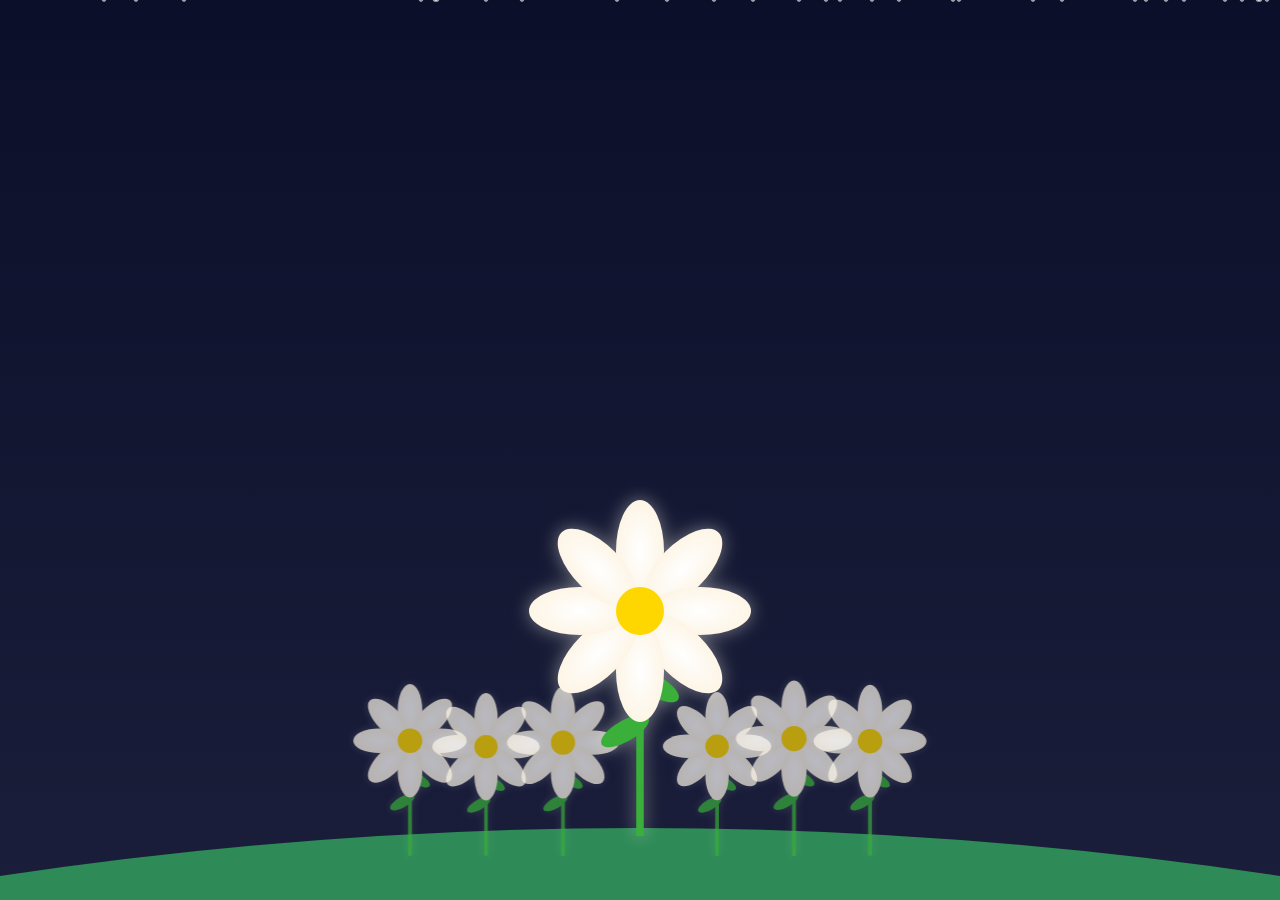
<file: flowerV2/index.html>
<!DOCTYPE html>
<html lang="pt-br">
<head>
  <meta charset="UTF-8" />
  <meta name="viewport" content="width=device-width, initial-scale=1.0"/>
  <title>Campo com Margaridas</title>
  <link rel="stylesheet" href="style.css" />
</head>
<body>
  <div class="scene" id="scene">
    <div class="falling-petals"></div>

    <svg class="ground" viewBox="0 0 100 25" preserveAspectRatio="none">
      <path d="M0 20 Q50 0 100 20 L100 25 L0 25 Z" fill="#2e8b57"/>
    </svg>

    <div class="flower-container main-flower" id="flower">
      <svg class="flower glow" viewBox="0 0 200 250" xmlns="http://www.w3.org/2000/svg">
        <!-- Caule -->
        <line x1="100" y1="250" x2="100" y2="100" stroke="#3aaf3a" stroke-width="5" />

        <!-- Folhas do caule -->
        <ellipse cx="90" cy="180" rx="18" ry="7" fill="#3aaf3a" transform="rotate(-30 90 180)" />
        <ellipse cx="110" cy="150" rx="18" ry="7" fill="#3aaf3a" transform="rotate(30 110 150)" />
        <ellipse cx="90" cy="120" rx="14" ry="6" fill="#3aaf3a" transform="rotate(-20 90 120)" />
        <ellipse cx="110" cy="100" rx="12" ry="5" fill="#3aaf3a" transform="rotate(25 110 100)" />

        <!-- Pétalas -->
        <defs>
          <radialGradient id="petalGradient" cx="50%" cy="50%" r="50%">
            <stop offset="0%" stop-color="#ffffff"/>
            <stop offset="100%" stop-color="#fdf5e6"/>
          </radialGradient>
        </defs>
        <g fill="url(#petalGradient)">
          <g transform="rotate(0,100,100)"><ellipse cx="100" cy="60" rx="16" ry="34"/></g>
          <g transform="rotate(45,100,100)"><ellipse cx="100" cy="60" rx="16" ry="34"/></g>
          <g transform="rotate(90,100,100)"><ellipse cx="100" cy="60" rx="16" ry="34"/></g>
          <g transform="rotate(135,100,100)"><ellipse cx="100" cy="60" rx="16" ry="34"/></g>
          <g transform="rotate(180,100,100)"><ellipse cx="100" cy="60" rx="16" ry="34"/></g>
          <g transform="rotate(225,100,100)"><ellipse cx="100" cy="60" rx="16" ry="34"/></g>
          <g transform="rotate(270,100,100)"><ellipse cx="100" cy="60" rx="16" ry="34"/></g>
          <g transform="rotate(315,100,100)"><ellipse cx="100" cy="60" rx="16" ry="34"/></g>
        </g>

        <circle cx="100" cy="100" r="16" fill="gold" />
      </svg>
    </div>
  </div>

  <script src="script.js"></script>
</body>
</html>
</file>
<file: flowerV2/style.css>
body {
  margin: 0;
  background: linear-gradient(to bottom, #0b0f2a, #1a1e3a);
  height: 100vh;
  overflow: hidden;
}

.scene {
  position: relative;
  width: 100%;
  height: 100%;
  overflow: hidden;
}

.ground {
  position: absolute;
  bottom: 0;
  width: 100%;
  height: 120px;
  z-index: 1;
}

.flower-container {
  position: absolute;
  transform: translateX(-50%);
  z-index: 3;
  will-change: transform;
  transition: transform 0.3s ease;
}

.main-flower {
  bottom: 60px;  /* antes era 90px */
  left: 50%;
  width: 300px;
}


.flower {
  width: 100%;
  height: auto;
}

.glow {
  filter: drop-shadow(0 0 8px rgba(255, 255, 255, 0.3))
          drop-shadow(0 0 12px rgba(255, 255, 200, 0.15));
}

/* Flores pequenas */
.flower-container.small {
  position: absolute;
  z-index: 2;
}

.flower.small-svg {
  width: 100%;
  height: auto;
  transform: scale(1);
  filter: drop-shadow(0 0 5px rgba(255, 255, 255, 0.2));
}

.falling-petals {
  position: absolute;
  width: 100%;
  height: 100%;
  pointer-events: none;
  z-index: 0;
}

.petal {
  width: 6px;
  height: 12px;
  background: #fff;
  border-radius: 50%;
  position: absolute;
  top: -10px;
  animation: fall 6s linear infinite;
  opacity: 0.6;
}

@keyframes fall {
  0% {
    transform: translateY(0) rotate(0deg);
    opacity: 0.7;
  }
  100% {
    transform: translateY(100vh) rotate(360deg);
    opacity: 0;
  }
}

.flower-container.small {
  position: absolute;
  z-index: 2;
  opacity: 0.7;
  transform-origin: center bottom;
  transition: transform 0.4s ease, opacity 0.4s ease;
  transform: scale(0.85);
  cursor: pointer;
}

.flower-container.small:hover {
  opacity: 1;
  transform: scale(1);
  filter: drop-shadow(0 0 6px rgba(255, 255, 200, 0.6));
}
</file>
